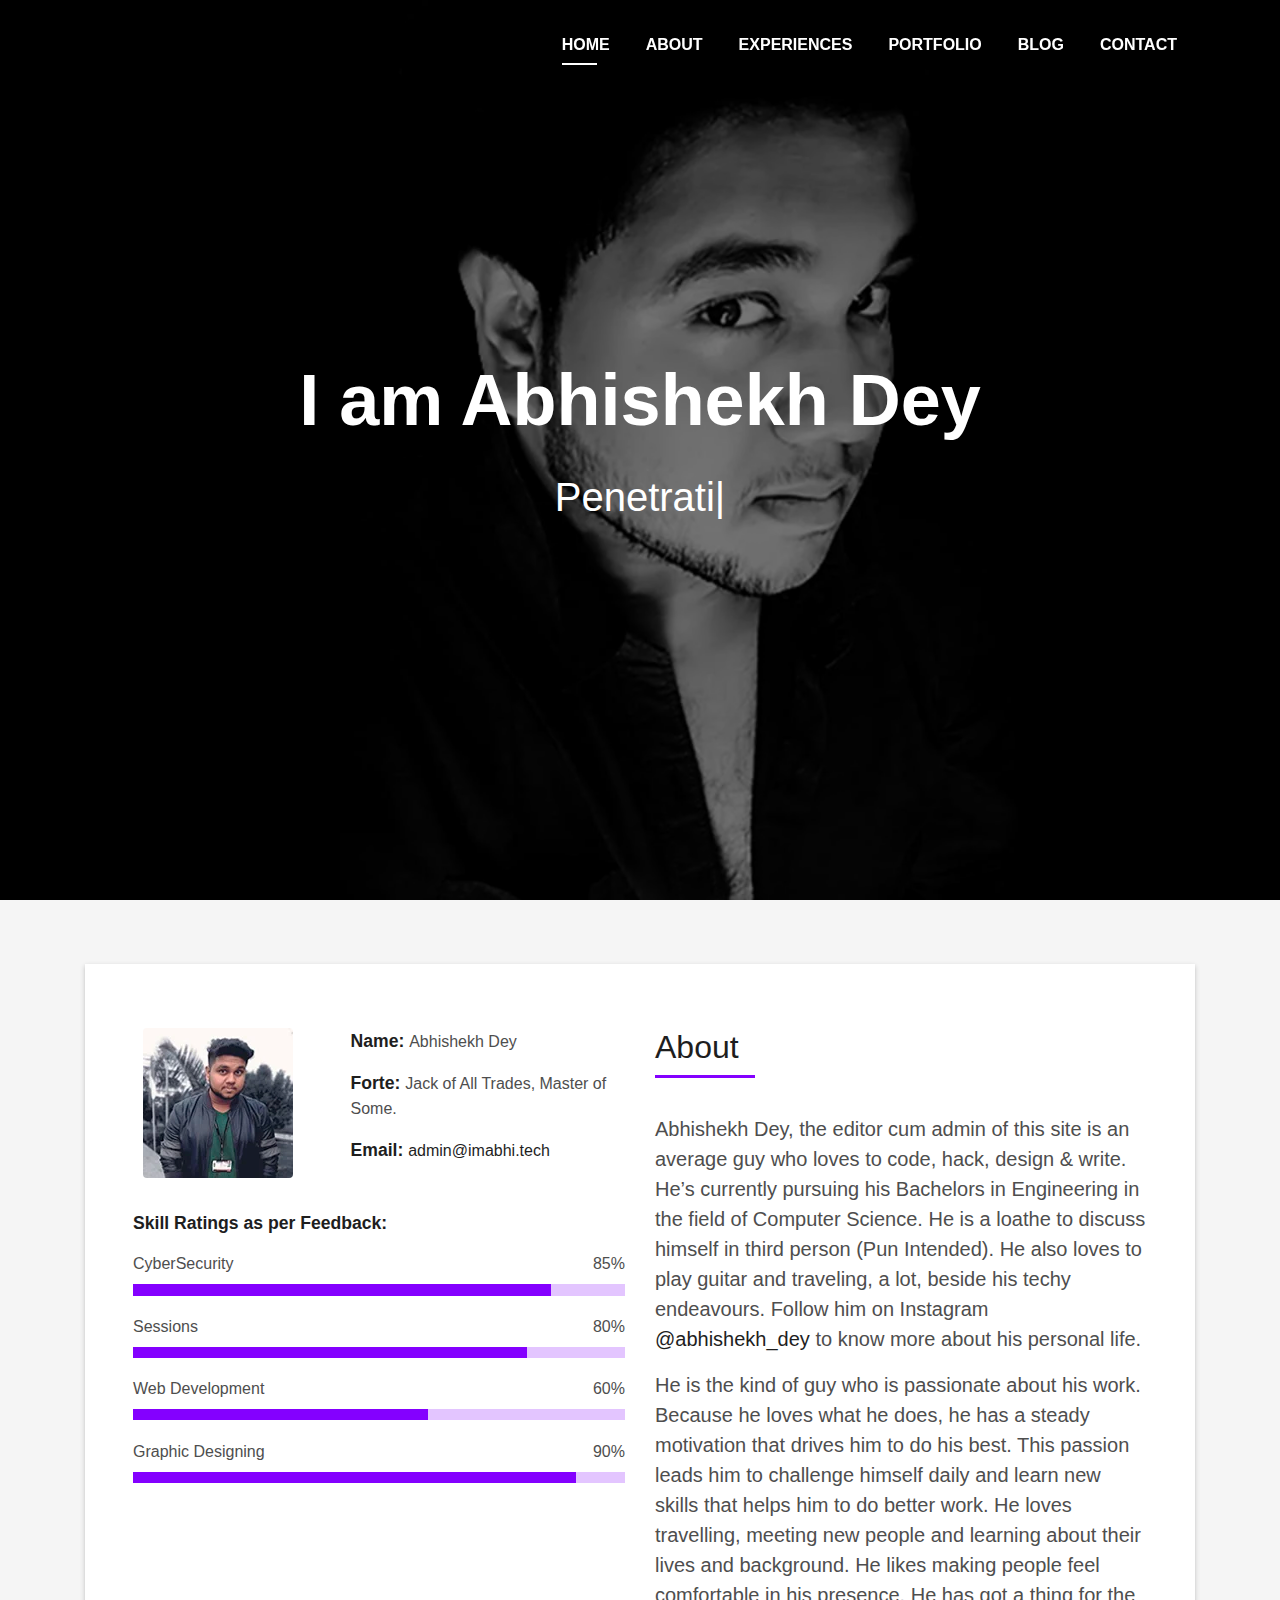
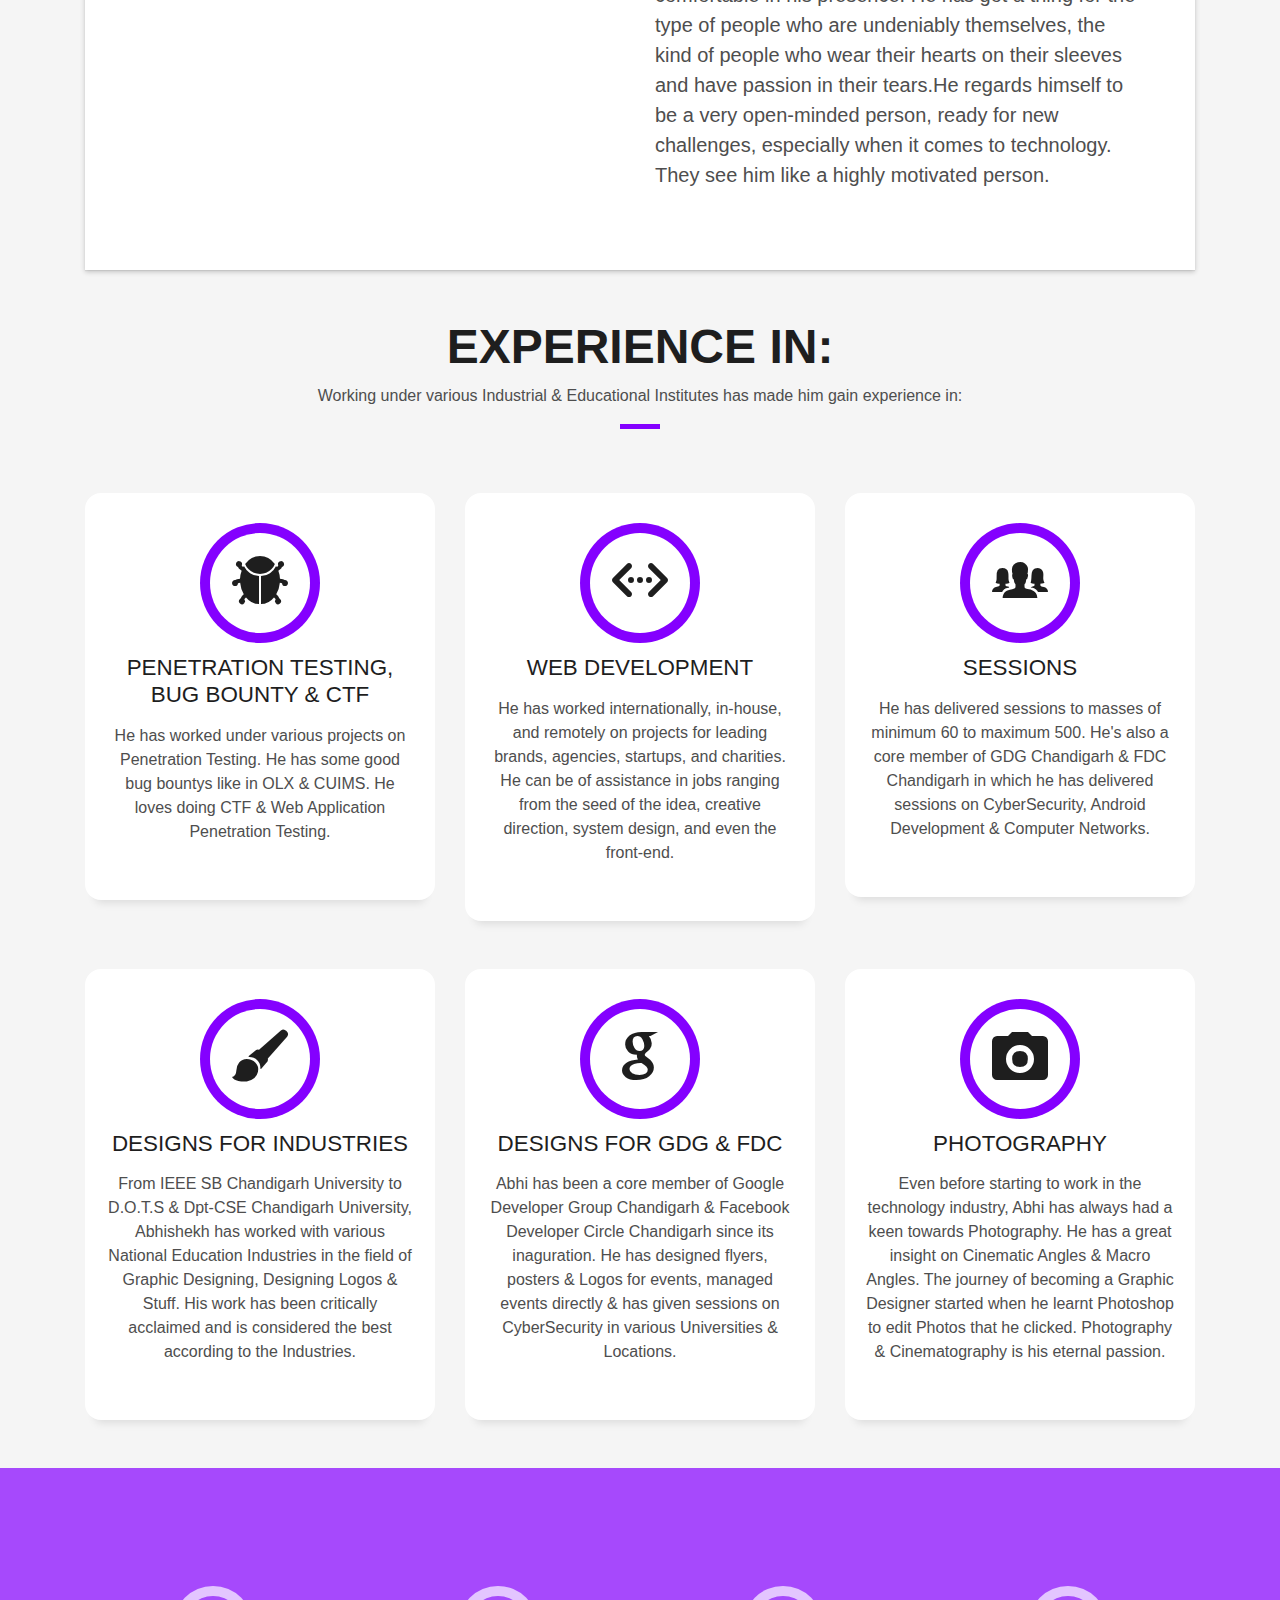
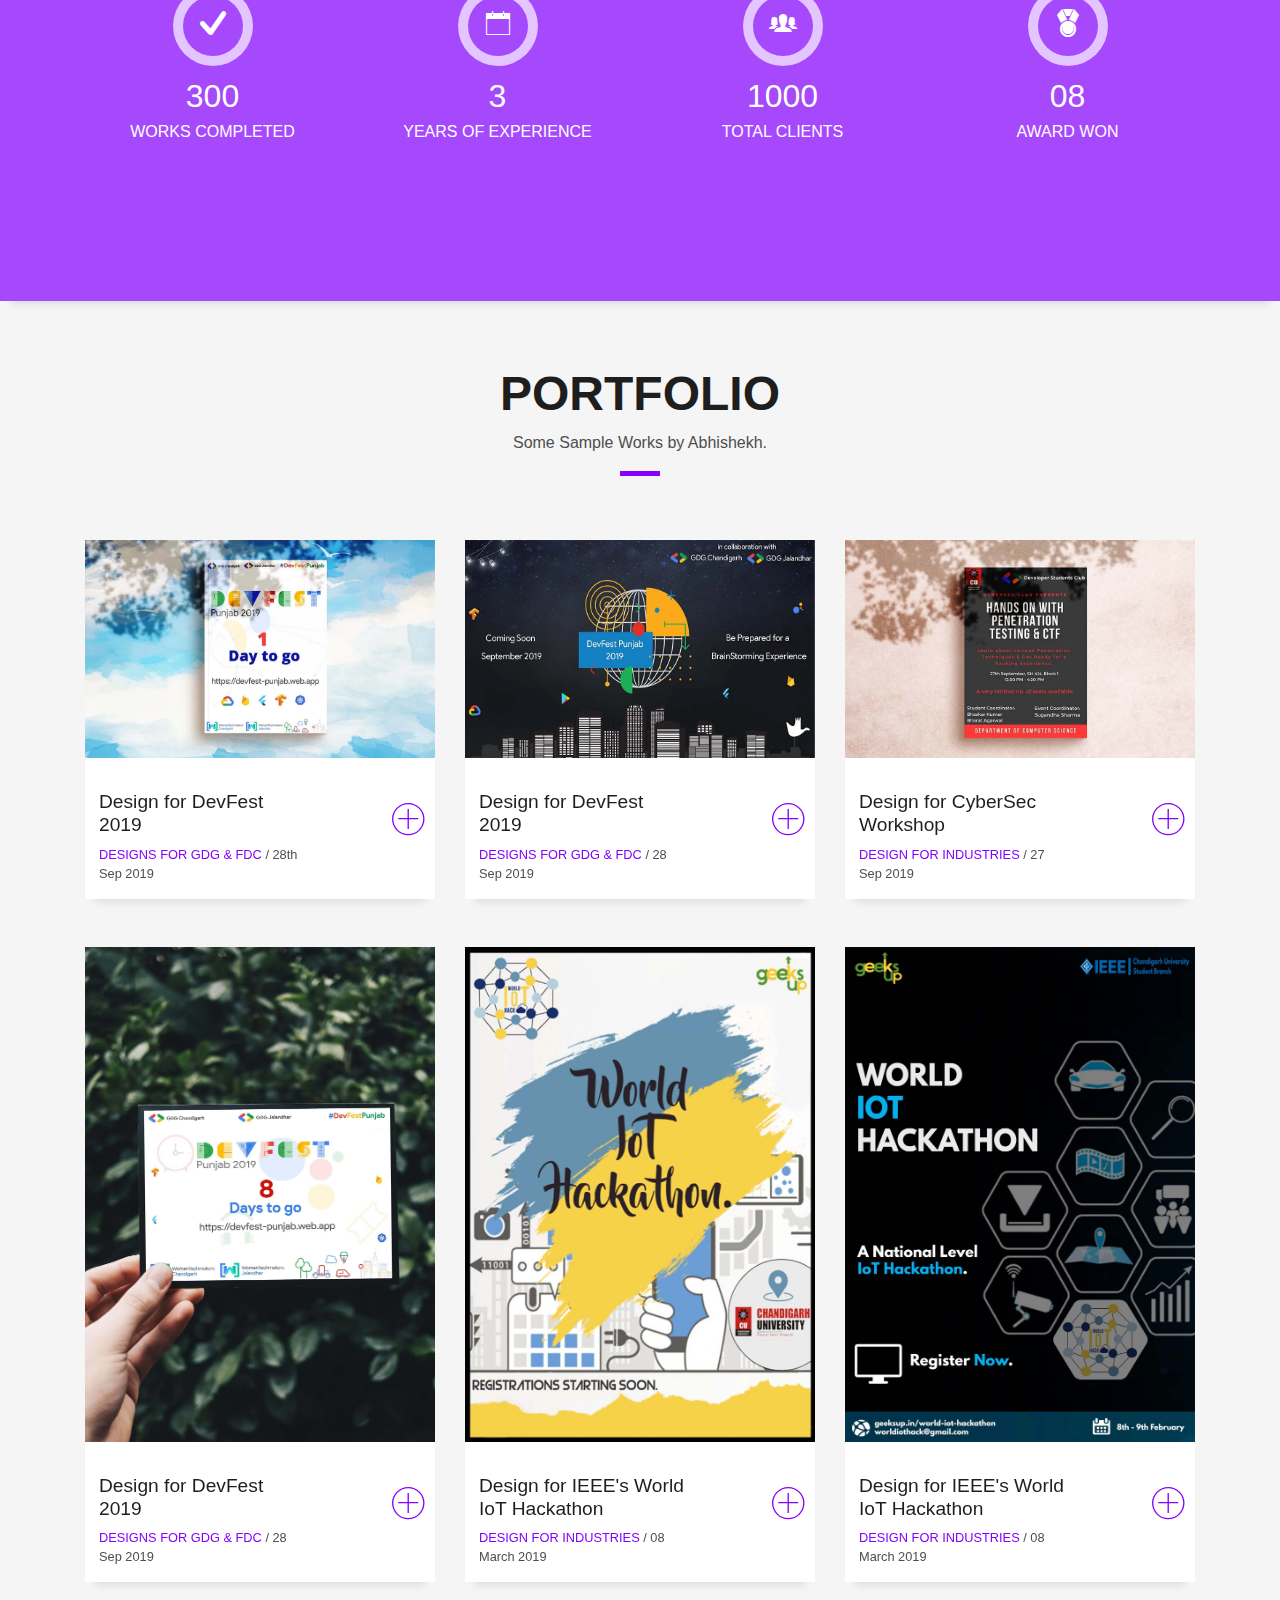
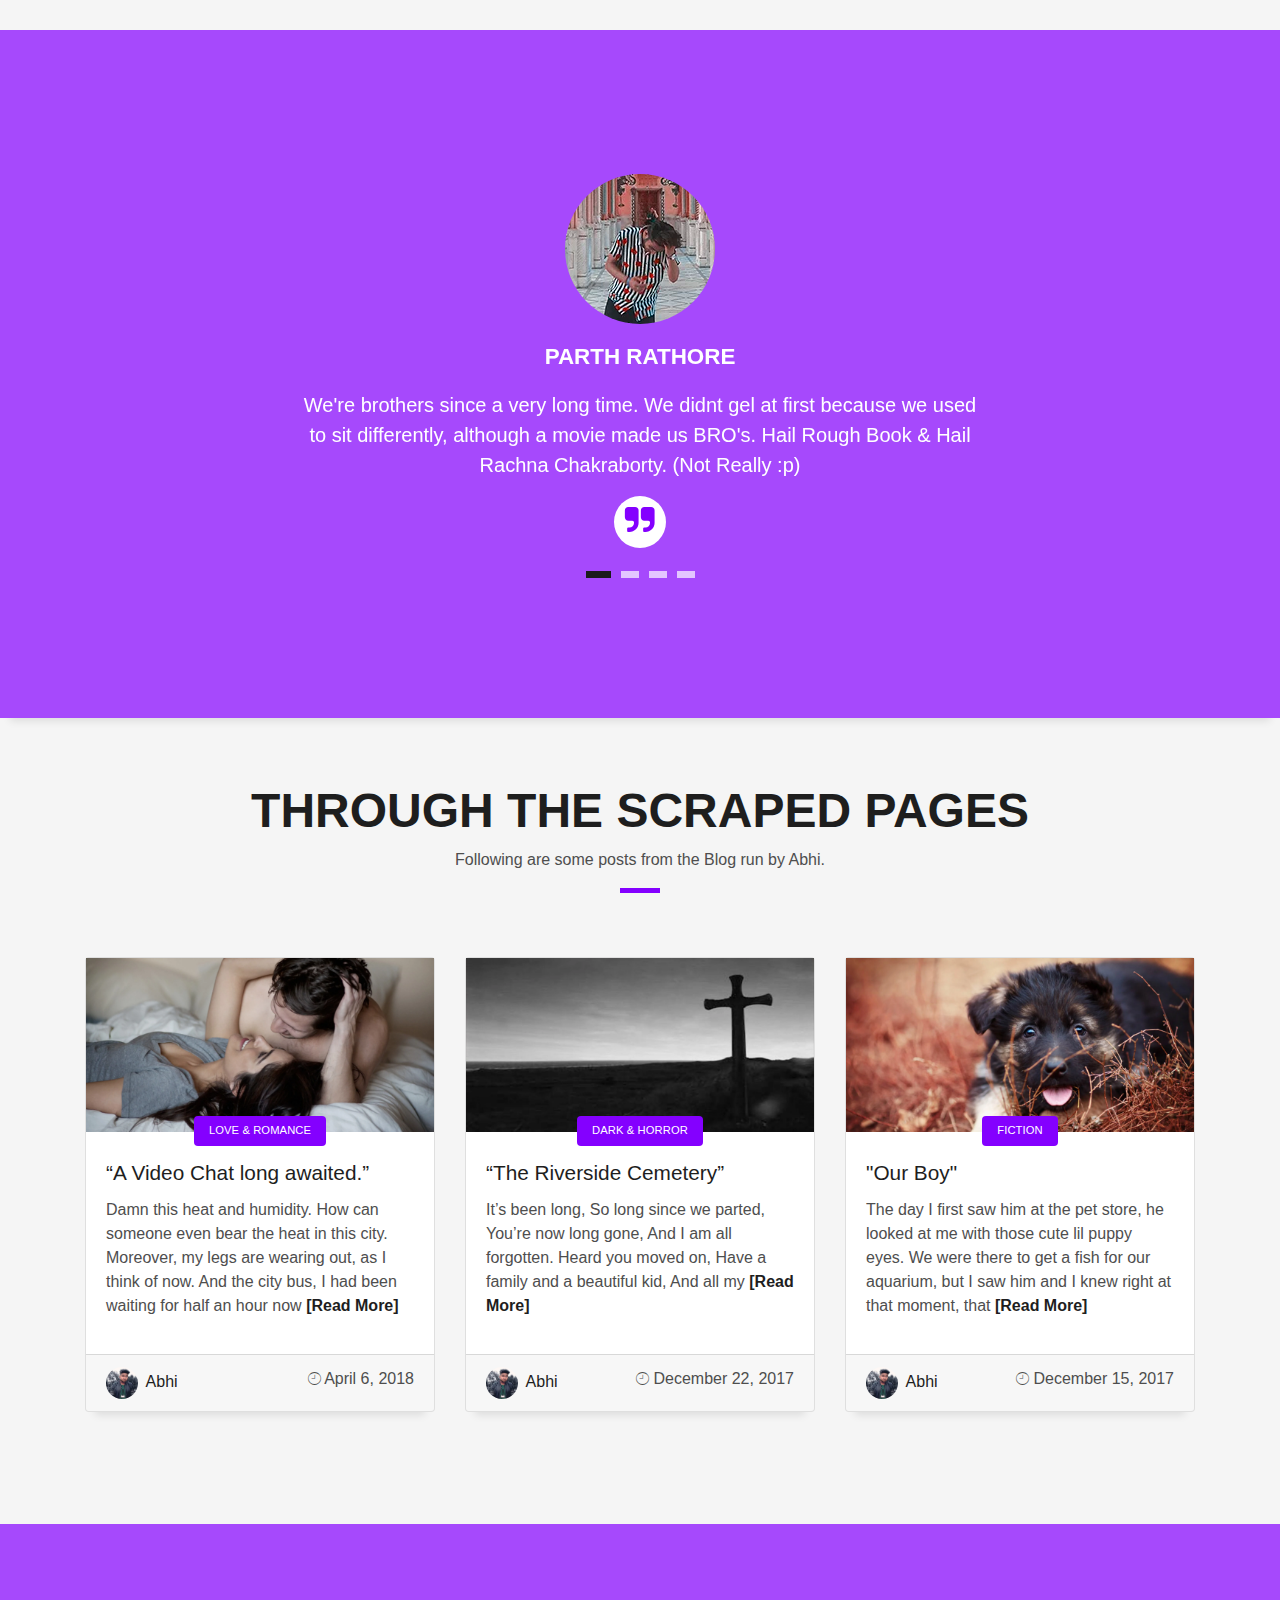
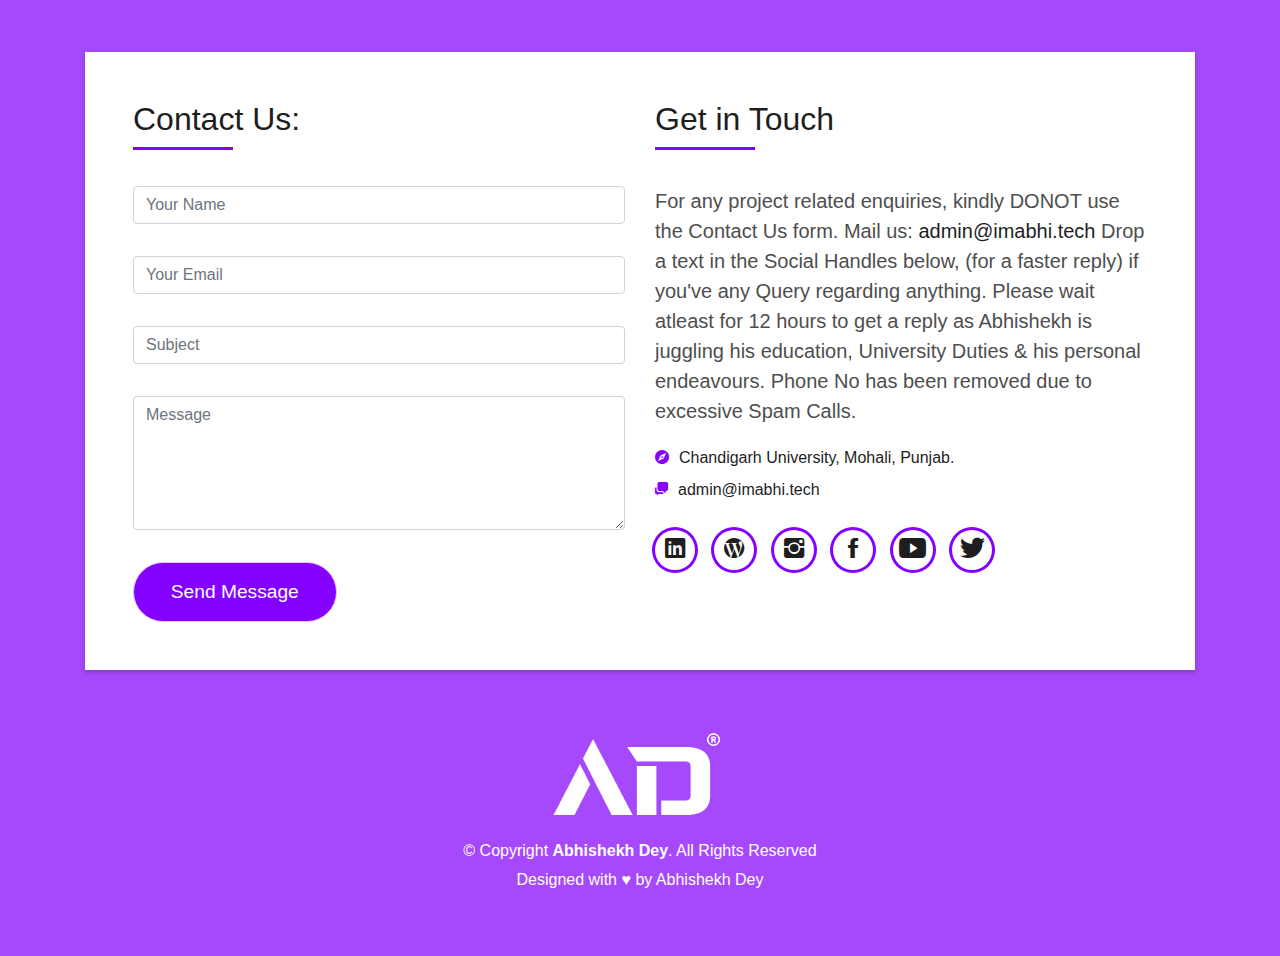
<file: index.html>
<!DOCTYPE html>
<html lang="en">
<head>
<!-- Global site tag (gtag.js) - Google Analytics -->
<script async src="https://www.googletagmanager.com/gtag/js?id=G-DRLYZPTYQ4"></script>
<script>
  window.dataLayer = window.dataLayer || [];
  function gtag(){dataLayer.push(arguments);}
  gtag('js', new Date());

  gtag('config', 'G-DRLYZPTYQ4');
</script>
			<!-- Google Verificiation SEO -->
			<meta name="google-site-verification" content="SdrA3ocP76ADQm7-iIsuUakx1SyNVwyH9drqR4qoXf4" />
  <meta charset="utf-8">
  <title>Abhishekh - Freelance Software Engineer, Full Stack Web Developer, Graphic Designer & more.</title>
  <meta content="width=device-width, initial-scale=1.0" name="viewport">
  <meta content="Graphic Design, CyberSecurity, Full Stack Web Development, Freelance Software Engineer" name="keywords">
  <meta content="Abhishekh Dey is a freelance software engineer who deals with Graphic Designing, CyberSecurity, Full Stack Web Development Android Application Development Projects at the lowest price in the Market." name="description">

  <!-- Favicons -->
  <link href="img/favicon.png" rel="icon">
  <link href="img/apple-touch-icon.png" rel="apple-touch-icon">

  <!-- Bootstrap CSS File -->
  <link href="lib/bootstrap/css/bootstrap.min.css" rel="stylesheet">

  <!-- Libraries CSS Files -->
  <link href="lib/font-awesome/css/font-awesome.min.css" rel="stylesheet">
  <link href="lib/animate/animate.min.css" rel="stylesheet">
  <link href="lib/ionicons/css/ionicons.min.css" rel="stylesheet">
  <link href="lib/owlcarousel/assets/owl.carousel.min.css" rel="stylesheet">
  <link href="lib/lightbox/css/lightbox.min.css" rel="stylesheet">

  <!-- Main Stylesheet File -->
  <link href="css/style-main-purple.css" rel="stylesheet">

 
</head>

<body id="page-top">

  <!--/ Nav Star /-->
  <nav class="navbar navbar-b navbar-trans navbar-expand-md fixed-top" id="mainNav">
    <div class="container">
	<!--/ Continue Here img src="img/b_w1.png" rel="icon"> /-->
	<!--/ <a class="navbar-brand js-scroll" href="#page-top">Abhishekh Dey</a>/-->
      <button class="navbar-toggler collapsed" type="button" data-toggle="collapse" data-target="#navbarDefault"
        aria-controls="navbarDefault" aria-expanded="false" aria-label="Toggle navigation">
        <span></span>
        <span></span>
        <span></span>
      </button>
      <div class="navbar-collapse collapse justify-content-end" id="navbarDefault">
        <ul class="navbar-nav">
          <li class="nav-item">
            <a class="nav-link js-scroll active" href="#home">Home</a>
          </li>
          <li class="nav-item">
            <a class="nav-link js-scroll" href="#about">About</a>
          </li>
          <li class="nav-item">
            <a class="nav-link js-scroll" href="#service">Experiences</a>
          </li>
          <li class="nav-item">
            <a class="nav-link js-scroll" href="#work">Portfolio</a>
          </li>
          <li class="nav-item">
            <a class="nav-link js-scroll" href="#blog">Blog</a>
          </li>
          <li class="nav-item">
            <a class="nav-link js-scroll" href="#contact">Contact</a>
          </li>
        </ul>
      </div>
    </div>
  </nav>
  <!--/ Nav End /-->

  <!--/ Intro Skew Star /-->
  <div id="home" class="intro route bg-image" style="background-image: url(img/intro-bg.webp)">
    <div class="overlay-itro"></div>
    <div class="intro-content display-table">
      <div class="table-cell">
        <div class="container">
          <!--<p class="display-6 color-d">Hello, world!</p>-->
          <h1 class="intro-title mb-4">I am Abhishekh Dey</h1>
          <p class="intro-subtitle"><span class="text-slider-items">Penetration Tester,CTF Guy,Web Developer,Graphic Designer,Technical Speaker,Blogger @ T.S.P</span><strong class="text-slider"></strong></p>
          <!-- <p class="pt-3"><a class="btn btn-primary btn js-scroll px-4" href="#about" role="button">Learn More</a></p> -->
        </div>
      </div>
    </div>
  </div>
  <!--/ Intro Skew End /-->

  <section id="about" class="about-mf sect-pt4 route">
    <div class="container">
      <div class="row">
        <div class="col-sm-12">
          <div class="box-shadow-full">
            <div class="row">
              <div class="col-md-6">
                <div class="row">
                  <div class="col-sm-6 col-md-5">
                    <div class="about-img">
                      <img src="img/testimonial-2.webp" class="img-fluid rounded b-shadow-a" alt="">
                    </div>
                  </div>
                  <div class="col-sm-6 col-md-7">
                    <div class="about-info">
                      <p><span class="title-s">Name: </span> <span>Abhishekh Dey</span></p>
                      <p><span class="title-s">Forte: </span> <span>Jack of All Trades, Master of Some.</span></p>
                      <p><span class="title-s">Email: </span> <span><a href="mailto:admin@imabhi.tech"target="_blank">admin@imabhi.tech</a></span></p>
                    </div>
                  </div>
                </div>
                <div class="skill-mf">
                  <p class="title-s">Skill Ratings as per Feedback:</p>
                  <span>CyberSecurity</span> <span class="pull-right">85%</span>
                  <div class="progress">
                    <div class="progress-bar" role="progressbar" style="width: 85%;" aria-valuenow="85" aria-valuemin="0"
                      aria-valuemax="100"></div>
                  </div>
                  <span>Sessions</span> <span class="pull-right">80%</span>
                  <div class="progress">
                    <div class="progress-bar" role="progressbar" style="width: 80%" aria-valuenow="80" aria-valuemin="0"
                      aria-valuemax="100"></div>
                  </div>
                  <span></span>Web Development<span class="pull-right">60%</span>
                  <div class="progress">
                    <div class="progress-bar" role="progressbar" style="width: 60%" aria-valuenow="60" aria-valuemin="0"
                      aria-valuemax="100"></div>
                  </div>
                  <span>Graphic Designing</span> <span class="pull-right">90%</span>
                  <div class="progress">
                    <div class="progress-bar" role="progressbar" style="width: 90%" aria-valuenow="90" aria-valuemin="0"
                      aria-valuemax="100"></div>
                  </div>
                </div>
              </div>
              <div class="col-md-6">
                <div class="about-me pt-4 pt-md-0">
                  <div class="title-box-2">
                    <h5 class="title-left">
                      About
                    </h5>
                  </div>
                  <p class="lead">
                    Abhishekh Dey, the editor cum admin of this site is an average guy who loves to code, hack, design & write. 
					He’s currently pursuing his Bachelors in Engineering in the field of Computer Science. 
					He is a loathe to discuss himself in third person (Pun Intended). He also loves to play guitar and traveling, a lot, beside his techy endeavours.
                    Follow him on Instagram <a href="https://www.instagram.com/abhishekh_dey"target="_blank"><strong>@abhishekh_dey</strong></a> to know more about his personal life.					
                  </p>
                  <p class="lead">
                    He is the kind of guy who is passionate about his work. Because he loves what he does, he has a steady motivation that drives him
					to do his best. This passion leads him to challenge himself daily and learn new skills that helps him to do better work. He loves
					travelling, meeting new people and learning about their lives and background. He likes making people feel comfortable in his presence. 
					He has got a thing for the type of people who are undeniably themselves, the kind of people who wear their hearts on their sleeves and have
					passion in their tears.He regards himself to be a very open-minded person, ready for new challenges, especially when it comes to technology.  
					They see him like a highly motivated person.
                  </p>
                </div>
              </div>
            </div>
          </div>
        </div>
      </div>
    </div>
  </section>

  <!--/ Section Services Star /-->
  <section id="service" class="services-mf route">
    <div class="container">
      <div class="row">
        <div class="col-sm-12">
          <div class="title-box text-center">
            <h3 class="title-a">
              Experience in:
            </h3>
            <p class="subtitle-a">
              Working under various Industrial & Educational Institutes has made him gain experience in:
            </p>
            <div class="line-mf"></div>
          </div>
        </div>
      </div>
      <div class="row">
        <div class="col-md-4">
          <div class="service-box">
            <div class="service-ico">
              <span class="ico-circle"><i class="ion-bug"></i></span>
            </div>
            <div class="service-content">
              <h2 class="s-title">Penetration Testing, Bug Bounty & CTF</h2>
              <p class="s-description text-center">
                He has worked under various projects on Penetration Testing. 
				He has some good bug bountys like in OLX & CUIMS.
				He loves doing CTF & Web Application Penetration Testing.
              </p>
            </div>
          </div>
        </div>
        <div class="col-md-4">
          <div class="service-box">
            <div class="service-ico">
              <span class="ico-circle"><i class="ion-code-working"></i></span>
            </div>
            <div class="service-content">
              <h2 class="s-title">Web Development</h2>
              <p class="s-description text-center">
                He has worked internationally, in-house, and remotely on projects for leading brands, agencies, startups, and charities.
				He can be of assistance in jobs ranging from the seed of the idea, creative direction, system design, and even the front-end.
              </p>
            </div>
          </div>
        </div>
        <div class="col-md-4">
          <div class="service-box">
            <div class="service-ico">
              <span class="ico-circle"><i class="ion-ios-people"></i></span>
            </div>
            <div class="service-content">
              <h2 class="s-title">Sessions</h2>
              <p class="s-description text-center">
                He has delivered sessions to masses of minimum 60 to maximum 500.
				He's also a core member of GDG Chandigarh & FDC Chandigarh in which he has delivered sessions on CyberSecurity, Android Development & Computer Networks.
				
              </p>
            </div>
          </div>
        </div>
        <div class="col-md-4">
          <div class="service-box">
            <div class="service-ico">
              <span class="ico-circle"><i class="ion-paintbrush"></i></span>
            </div>
            <div class="service-content">
              <h2 class="s-title">Designs for Industries</h2>
              <p class="s-description text-center">
                From IEEE SB Chandigarh University to D.O.T.S & Dpt-CSE Chandigarh University, Abhishekh has worked with various National Education Industries in the field of Graphic Designing, Designing Logos & Stuff.
				His work has been critically acclaimed and is considered the best according to the Industries.
              </p>
            </div>
          </div>
        </div>
        <div class="col-md-4">
          <div class="service-box">
            <div class="service-ico">
              <span class="ico-circle"><i class="ion-social-google"></i></span>
            </div>
            <div class="service-content">
              <h2 class="s-title">Designs for GDG & FDC</h2>
              <p class="s-description text-center">
                Abhi has been a core member of Google Developer Group Chandigarh & Facebook Developer Circle Chandigarh since its inaguration.
				He has designed flyers, posters & Logos for events, managed events directly & has given sessions on CyberSecurity in various Universities & Locations.
              </p>
            </div>
          </div>
        </div>
        <div class="col-md-4">
          <div class="service-box">
            <div class="service-ico">
              <span class="ico-circle"><i class="ion-android-camera"></i></span>
            </div>
            <div class="service-content">
              <h2 class="s-title">Photography</h2>
              <p class="s-description text-center">
                Even before starting to work in the technology industry, Abhi has always had a keen towards Photography.
				He has a great insight on Cinematic Angles & Macro Angles.
				The journey of becoming a Graphic Designer started when he learnt Photoshop to edit Photos that he clicked.
				Photography & Cinematography is his eternal passion.
              </p>
            </div>
          </div>
        </div>
      </div>
    </div>
  </section>
  <!--/ Section Services End /-->

  <div class="section-counter paralax-mf bg-image" style="background-image: url(img/overlay-bg2.webp)">
    <div class="overlay-mf"></div>
    <div class="container">
      <div class="row">
        <div class="col-sm-3 col-lg-3">
          <div class="counter-box">
            <div class="counter-ico">
              <span class="ico-circle"><i class="ion-checkmark-round"></i></span>
            </div>
            <div class="counter-num">
              <p class="counter">300</p>
              <span class="counter-text">WORKS COMPLETED</span>
            </div>
          </div>
        </div>
        <div class="col-sm-3 col-lg-3">
          <div class="counter-box pt-4 pt-md-0">
            <div class="counter-ico">
              <span class="ico-circle"><i class="ion-ios-calendar-outline"></i></span>
            </div>
            <div class="counter-num">
              <p class="counter">3</p>
              <span class="counter-text">YEARS OF EXPERIENCE</span>
            </div>
          </div>
        </div>
        <div class="col-sm-3 col-lg-3">
          <div class="counter-box pt-4 pt-md-0">
            <div class="counter-ico">
              <span class="ico-circle"><i class="ion-ios-people"></i></span>
            </div>
            <div class="counter-num">
              <p class="counter">1000</p>
              <span class="counter-text">TOTAL CLIENTS</span>
            </div>
          </div>
        </div>
        <div class="col-sm-3 col-lg-3">
          <div class="counter-box pt-4 pt-md-0">
            <div class="counter-ico">
              <span class="ico-circle"><i class="ion-ribbon-a"></i></span>
            </div>
            <div class="counter-num">
              <p class="counter">08</p>
              <span class="counter-text">AWARD WON</span>
            </div>
          </div>
        </div>
      </div>
    </div>
  </div>

  <!--/ Section Portfolio Star /-->
  <section id="work" class="portfolio-mf sect-pt4 route">
    <div class="container">
      <div class="row">
        <div class="col-sm-12">
          <div class="title-box text-center">
            <h3 class="title-a">
              Portfolio
            </h3>
            <p class="subtitle-a">
              Some Sample Works by Abhishekh.
            </p>
            <div class="line-mf"></div>
          </div>
        </div>
      </div>
      <div class="row">
        <div class="col-md-4">
          <div class="work-box">
            <a href="img/work-1.webp" data-lightbox="gallery-mf">
              <div class="work-img">
                <img src="img/work-1.webp" alt="" class="img-fluid">
              </div>
              <div class="work-content">
                <div class="row">
                  <div class="col-sm-8">
                    <h2 class="w-title">Design for DevFest 2019</h2>
                    <div class="w-more">
                      <span class="w-ctegory">DESIGNS FOR GDG & FDC</span> / <span class="w-date">28th Sep 2019</span>
                    </div>
                  </div>
                  <div class="col-sm-4">
                    <div class="w-like">
                      <span class="ion-ios-plus-outline"></span>
                    </div>
                  </div>
                </div>
              </div>
            </a>
          </div>
        </div>
        <div class="col-md-4">
          <div class="work-box">
            <a href="img/work-2.webp" data-lightbox="gallery-mf">
              <div class="work-img">
                <img src="img/work-2.webp" alt="" class="img-fluid">
              </div>
              <div class="work-content">
                <div class="row">
                  <div class="col-sm-8">
                    <h2 class="w-title">Design for DevFest 2019</h2>
                    <div class="w-more">
                      <span class="w-ctegory">DESIGNS FOR GDG & FDC</span> / <span class="w-date">28 Sep 2019</span>
                    </div>
                  </div>
                  <div class="col-sm-4">
                    <div class="w-like">
                      <span class="ion-ios-plus-outline"></span>
                    </div>
                  </div>
                </div>
              </div>
            </a>
          </div>
        </div>
        <div class="col-md-4">
          <div class="work-box">
            <a href="img/work-3.webp" data-lightbox="gallery-mf">
              <div class="work-img">
                <img src="img/work-3.webp" alt="" class="img-fluid">
              </div>
              <div class="work-content">
                <div class="row">
                  <div class="col-sm-8">
                    <h2 class="w-title">Design for CyberSec Workshop</h2>
                    <div class="w-more">
                      <span class="w-ctegory">DESIGN FOR INDUSTRIES</span> / <span class="w-date">27 Sep 2019</span>
                    </div>
                  </div>
                  <div class="col-sm-4">
                    <div class="w-like">
                      <span class="ion-ios-plus-outline"></span>
                    </div>
                  </div>
                </div>
              </div>
            </a>
          </div>
        </div>
        <div class="col-md-4">
          <div class="work-box">
            <a href="img/work-4.webp" data-lightbox="gallery-mf">
              <div class="work-img">
                <img src="img/work-4.webp" alt="" class="img-fluid">
              </div>
              <div class="work-content">
                <div class="row">
                  <div class="col-sm-8">
                    <h2 class="w-title">Design for DevFest 2019</h2>
                    <div class="w-more">
                      <span class="w-ctegory">DESIGNS FOR GDG & FDC</span> / <span class="w-date">28 Sep 2019</span>
                    </div>
                  </div>
                  <div class="col-sm-4">
                    <div class="w-like">
                      <span class="ion-ios-plus-outline"></span>
                    </div>
                  </div>
                </div>
              </div>
            </a>
          </div>
        </div>
        <div class="col-md-4">
          <div class="work-box">
            <a href="img/work-5.webp" data-lightbox="gallery-mf">
              <div class="work-img">
                <img src="img/work-5.webp" alt="" class="img-fluid">
              </div>
              <div class="work-content">
                <div class="row">
                  <div class="col-sm-8">
                    <h2 class="w-title">Design for IEEE's World IoT Hackathon</h2>
                    <div class="w-more">
                      <span class="w-ctegory">DESIGN FOR INDUSTRIES</span> / <span class="w-date">08 March 2019</span>
                    </div>
                  </div>
                  <div class="col-sm-4">
                    <div class="w-like">
                      <span class="ion-ios-plus-outline"></span>
                    </div>
                  </div>
                </div>
              </div>
            </a>
          </div>
        </div>
        <div class="col-md-4">
          <div class="work-box">
            <a href="img/work-6.webp" data-lightbox="gallery-mf">
              <div class="work-img">
                <img src="img/work-6.webp" alt="" class="img-fluid">
              </div>
              <div class="work-content">
                <div class="row">
                  <div class="col-sm-8">
                    <h2 class="w-title">Design for IEEE's World IoT Hackathon</h2>
                    <div class="w-more">
                      <span class="w-ctegory">DESIGN FOR INDUSTRIES</span> / <span class="w-date">08 March 2019</span>
                    </div>
                  </div>
                  <div class="col-sm-4">
                    <div class="w-like">
                      <span class="ion-ios-plus-outline"></span>
                    </div>
                  </div>
                </div>
              </div>
            </a>
          </div>
        </div>
        
      </div>
    </div>
  </section>
  <!--/ Section Portfolio End /-->

  <!--/ Section Testimonials Star /-->
  <div class="testimonials paralax-mf bg-image" style="background-image: url(img/overlay-bg2.webp)">
    <div class="overlay-mf"></div>
    <div class="container">
      <div class="row">
        <div class="col-md-12">
          <div id="testimonial-mf" class="owl-carousel owl-theme">
            <div class="testimonial-box">
              <div class="author-test">
                <a href="https://www.instagram.com/parth.rathore"target="_blank"><img src="img/testimonial-3.webp" alt="" class="rounded-circle b-shadow-a"></a>
                <span class="author">Parth Rathore</span>
              </div>
              <div class="content-test">
                <p class="description lead">
                  <strong>We're brothers since a very long time. We didnt gel at first because we used to sit differently, although a movie made us BRO's.
				  Hail Rough Book & Hail Rachna Chakraborty. (Not Really :p)</strong>
                </p>
                <span class="comit"><i class="fa fa-quote-right"></i></span>
              </div>
            </div>
			<!--/ Shiv Starts Here /-->
			<div class="testimonial-box">
              <div class="author-test">
                 <a href="https://www.instagram.com/shiv_kumar_shiv/"target="_blank"><img src="img/testimonial-6.webp" alt="" class="rounded-circle b-shadow-a"></a>
                <span class="author">Shiv Kumar</span>
              </div>
              <div class="content-test">
                <p class="description lead">
                  <strong>I was his roomate for 1 year.
				  He is a hard working guy.
				  He has worked with IEEE for a national level event.
				  He delivers good sessions.
				  He took me to some of the sessions which i really liked.</strong>
                </p>
                <span class="comit"><i class="fa fa-quote-right"></i></span>
              </div>
            </div>
			<div class="testimonial-box">
              <div class="author-test">
                 <a href="https://www.instagram.com/saritabaokar"target="_blank"><img src="img/testimonial-5.webp" alt="" class="rounded-circle b-shadow-a"></a>
                <span class="author">Sarita Baokar</span>
              </div>
              <div class="content-test">
                <p class="description lead">
                  <strong>I've worked with him for a Penetration Testing project a long ago.
				  I was overwhelmed by the hold that he had over his codes & frameworks.
				  I could see those sparkles in his eyes. He's amazing at this.</strong>
                </p>
                <span class="comit"><i class="fa fa-quote-right"></i></span>
              </div>
            </div>
			<div class="testimonial-box">
              <div class="author-test">
                <a href="SincereHumbleMessage.html"target="_blank"><img src="img/testimonial-4.webp" alt="" class="rounded-circle b-shadow-a"></a>
                <span class="author">Harshita Chaudhary</span>
              </div>
              <div class="content-test">
                <p class="description lead">
                  <strong>I've worked with him for a no of times. I like his approach towards his work and his professionalism.
				  He managed me in a web based internship by "Through the Scraped Pages."</strong>
                </p>
                <span class="comit"><i class="fa fa-quote-right"></i></span>
              </div>
            </div>
          </div>
        </div>
      </div>
    </div>
  </div>

  <!--/ Section Blog Star /-->
  <section id="blog" class="blog-mf sect-pt4 route">
    <div class="container"> 
      <div class="row">
        <div class="col-sm-12">
          <div class="title-box text-center">
            <h3 class="title-a">
              <a href="https://throughthescrapedpages.wordpress.com/"target="_blank"> Through the Scraped Pages
            </h3>
            <p class="subtitle-a">
			 Following are some posts from the Blog run by Abhi.
            </p>
            <div class="line-mf"></div>
          </div>
        </div>
      </div>
      <div class="row">
        <div class="col-md-4">
          <div class="card card-blog">
            <div class="card-img">
              <a href="https://throughthescrapedpages.wordpress.com/2018/04/06/a-gift-of-eternity/"target="_blank"><img src="img/capture.webp" alt="" class="img-fluid"></a>
            </div>
            <div class="card-body">
              <div class="card-category-box">
                <div class="card-category">
                  <h6 class="category">Love & Romance<h/6>
				  </div>
              </div>
              <h3 class="card-title"><a href="https://throughthescrapedpages.wordpress.com/2018/04/06/a-gift-of-eternity/"target="_blank">“A Video Chat long awaited.”</a></h3>
              <p class="card-description">
                Damn this heat and humidity. How can someone even bear the heat in this city. Moreover, my legs are wearing out, as I think of now.
				And the city bus, I had been waiting for half an hour now
				<a href="https://throughthescrapedpages.wordpress.com/2018/04/06/a-gift-of-eternity/"target="_blank"><strong>[Read More]</strong></a>
              </p>
            </div>
            <div class="card-footer">
              <div class="post-author">
                <a href="#">
                  <img src="img/testimonial-2.webp" alt="" class="avatar rounded-circle">
                  <span class="author">Abhi</span>
                </a>
              </div>
              <div class="post-date">
                <span class="ion-ios-clock-outline"></span> April 6, 2018
              </div>
            </div>
          </div>
        </div>
        <div class="col-md-4">
          <div class="card card-blog">
            <div class="card-img">
              <a href="https://throughthescrapedpages.wordpress.com/2017/12/22/the-riverside-cemetery/"target="_blank""><img src="img/capture2.webp" alt="" class="img-fluid"></a>
            </div>
            <div class="card-body">
              <div class="card-category-box">
                <div class="card-category">
                  <h6 class="category">Dark & Horror</h6>
                </div>
              </div>
              <h3 class="card-title"><a href="https://throughthescrapedpages.wordpress.com/2017/12/22/the-riverside-cemetery/"target="_blank">“The Riverside Cemetery”</a></h3>
              <p class="card-description">
                It’s been long,
				So long since we parted,
				You’re now long gone,
				And I am all forgotten.
				
				Heard you moved on,
				Have a family and a beautiful kid,
				And all my  <a href="https://throughthescrapedpages.wordpress.com/2017/12/22/the-riverside-cemetery/"target="_blank"><strong>[Read More]</strong></a>
              </p>
            </div>
            <div class="card-footer">
              <div class="post-author">
                <a href="#">
                  <img src="img/testimonial-2.webp" alt="" class="avatar rounded-circle">
                  <span class="author">Abhi</span>
                </a>
              </div>
              <div class="post-date">
                <span class="ion-ios-clock-outline"></span> December 22, 2017
              </div>
            </div>
          </div>
        </div>
        <div class="col-md-4">
          <div class="card card-blog">
            <div class="card-img">
              <a href="https://throughthescrapedpages.wordpress.com/2017/12/15/our-boy/"target="_blank"><img src="img/capture3.webp" alt="" class="img-fluid"></a>
            </div>
            <div class="card-body">
              <div class="card-category-box">
                <div class="card-category">
                  <h6 class="category">Fiction</h6>
                </div>
              </div>
              <h3 class="card-title"><a href="https://throughthescrapedpages.wordpress.com/2017/12/15/our-boy/"target="_blank">"Our Boy"</a></h3>
              <p class="card-description">
                The day I first saw him at the pet store, he looked at me with those cute lil puppy eyes.
				We were there to get a fish for our aquarium, but I saw him and I knew right at that moment, that    <a href="https://throughthescrapedpages.wordpress.com/2017/12/15/our-boy/"target="_blank"><strong>[Read More]</strong></a>
              </p>
            </div>
            <div class="card-footer">
              <div class="post-author">
                <a href="#">
                  <img src="img/testimonial-2.webp" alt="" class="avatar rounded-circle">
                  <span class="author">Abhi</span>
                </a>
              </div>
              <div class="post-date">
                <span class="ion-ios-clock-outline"></span> December 15, 2017
              </div>
            </div>
          </div>
        </div>
      </div>
    </div>
  </section>
  <!--/ Section Blog End /-->

  <!--/ Section Contact-Footer Star /-->
  <section class="paralax-mf footer-paralax bg-image sect-mt4 route" style="background-image: url(img/overlay-bg2.webp)">
    <div class="overlay-mf"></div>
    <div class="container">
      <div class="row">
        <div class="col-sm-12">
          <div class="contact-mf">
            <div id="contact" class="box-shadow-full">
              <div class="row">
                <div class="col-md-6">
                  <div class="title-box-2">
                    <h5 class="title-left">
                      Contact Us:
                    </h5>
                  </div>
                  <div>
				  <div class = "contact-form">
                      <form id = "contact-form"  method="post"  action="config/config.php" >
					  <div id="sendmessage">Your message has been sent. Thank you!</div>
                      <div class="row">
                        <div class="col-md-12 mb-3">
                          <div class="form-group">
                            <input type="text" name="name" class="form-control" id="name" placeholder="Your Name" data-rule="minlen:4" data-msg="Please enter at least 4 chars" required/>
                          </div>
                        </div>
                        <div class="col-md-12 mb-3">
                          <div class="form-group">
                            <input type="email" class="form-control" name="email" id="email" placeholder="Your Email" data-rule="email" data-msg="Please enter a valid email" />
                          </div>
                        </div>
                        <div class="col-md-12 mb-3">
                            <div class="form-group">
                              <input type="text" class="form-control" name="subject" id="subject" placeholder="Subject" data-rule="minlen:4" data-msg="Please enter at least 8 chars of subject" />
                            </div>
                        </div>
                        <div class="col-md-12 mb-3">
                          <div class="form-group">
                            <textarea class="form-control" name="message" rows="5" data-rule="required" data-msg="Please write something for us" placeholder="Message"></textarea>
                          </div>
                        </div>
                        <div class="col-md-12">
                          <button type="submit" class="button button-a button-big button-rouded">Send Message</button>
                        </div>
                      </div>
					  </div>
                    </form>
                  </div>
                </div>
                <div class="col-md-6">
                  <div class="title-box-2 pt-4 pt-md-0">
                    <h5 class="title-left">
                      Get in Touch
                    </h5>
                  </div>
                  <div class="more-info">
                    <p class="lead">
                      For any project related enquiries, kindly <b>DONOT</b> use the Contact Us form.
					  Mail us: <a  href="mailto:admin@imabhi.tech"target="_blank"><b>admin@imabhi.tech</b></a>
					  Drop a text in the Social Handles below, (for a faster reply) if you've any Query regarding anything.
					  Please wait atleast for 12 hours to get a reply as Abhishekh is juggling his education,
					  University Duties & his personal endeavours.
					  <strong>Phone No has been removed due to excessive Spam Calls.</strong>
                    </p>
                    <ul class="list-ico">
                      <li><span class="ion-android-compass"></span><a href="https://bit.ly/2WEoOCq"target="_blank">Chandigarh University, Mohali, Punjab.</a></li>
                      <li><span class="ion-chatboxes"></span><a  href="mailto:admin@imabhi.tech"target="_blank">admin@imabhi.tech</a></li>
                    </ul>
                  </div>
                  <div class="socials">
                    <ul>
					  <li><a href="https://www.linkedin.com/in/abhishekh-dey-19752738/"target="_blank"><span class="ico-circle"><i class="ion-social-linkedin"></i></span></a></li>
					  <li><a href="https://www.throughthescrapedpages.wordpress.com"target="_blank"><span class="ico-circle"><i class="ion-social-wordpress"></i></span></a></li>
					  <li><a href="https://www.instagram.com/abhishekh_dey"target="_blank"><span class="ico-circle"><i class="ion-social-instagram"></i></span></a></li>
                      <li><a href="https://www.fb.com/abhishekhdey"target="_blank"><span class="ico-circle"><i class="ion-social-facebook"></i></span></a></li>
					  <li><a href="https://www.youtube.com/user/abhishekhdey"target="_blank"><span class="ico-circle"><i class="ion-social-youtube"></i></span></a></li>
                      <li><a href="https://twitter.com/abhishekh_dey"target="_blank"><span class="ico-circle"><i class="ion-social-twitter"></i></span></a></li>
					</ul>
                  </div>
                </div>
              </div>
            </div>
          </div>
        </div>
      </div>
    </div>
    <footer>
      <div class="container">
        <div class="row">
          <div class="col-sm-12">
            <div class="copyright-box">
			<p>  <a class="navbar-brand js-scroll" href="#page-top"><img src="img/b_w1.png" rel="icon"></a> </p>
              <p class="copyright">&copy; Copyright <strong>Abhishekh Dey</strong></a>. All Rights Reserved</p>
              <div class="credits">
                
                Designed with ♥ by<a href="https://www.instagram.com/abhishekh_dey"target="_blank"> Abhishekh Dey</a> 
              </div>
            </div>
          </div>
        </div>
      </div>
    </footer>
  </section>
  <!--/ Section Contact-footer End /-->

  <a href="#" class="back-to-top"><i class="fa fa-chevron-up"></i></a>
  <div id="preloader"></div>

  <!-- JavaScript Libraries -->
  <script src="lib/jquery/jquery.min.js"></script>
  <script src="lib/jquery/jquery-migrate.min.js"></script>
  <script src="lib/popper/popper.min.js"></script>
  <script src="lib/bootstrap/js/bootstrap.min.js"></script>
  <script src="lib/easing/easing.min.js"></script>
  <script src="lib/counterup/jquery.waypoints.min.js"></script>
  <script src="lib/counterup/jquery.counterup.js"></script>
  <script src="lib/owlcarousel/owl.carousel.min.js"></script>
  <script src="lib/lightbox/js/lightbox.min.js"></script>
  <script src="lib/typed/typed.min.js"></script>

  <!-- Template Main Javascript File -->
  <script src="js/main.js"></script>

</body>
</html>
</file>
<file: css/style-main-purple.css>
body {
  background-color: #f5f5f5;
  color: #4e4e4e;
}

h1,
h2,
h3,
h4,
h5,
h6 {
  color: #1e1e1e;
}

a {
  color: #1e1e1e;
  transition: all 0.5s ease-in-out;
}

a:hover {
  color: #8400ff;
  text-decoration: none;
  transition: all 0.5s ease-in-out;
}

.p-r {
  position: relative;
}

.color-a {
  color: #8400ff;
}

.color-d {
  color: #f5f5f5;
}

.color-text-a {
  color: #4e4e4e;
}

.box-shadow,
.paralax-mf,
.service-box,
.work-box,
.card-blog {
  box-shadow: 0 13px 8px -10px rgba(0, 0, 0, 0.1);
}

.box-shadow-a,
.button:hover {
  box-shadow: 0 0 0 4px #e3c5ff;
}

.display-5 {
  font-size: 2.5rem;
  font-weight: 300;
  line-height: 1.1;
}

.display-6 {
  font-size: 2rem;
  font-weight: 300;
  line-height: 1.1;
}

.avatar {
  width: 32px;
  height: 32px;
  margin-right: 4px;
  overflow: hidden;
}

.bg-image {
  background-repeat: no-repeat;
  background-attachment: fixed;
  background-size: cover;
  background-position: center center;
}

.overlay-mf {
  background-color: #8400ff;
}

.overlay-mf {
  position: absolute;
  top: 0;
  left: 0px;
  padding: 0;
  height: 100%;
  width: 100%;
  opacity: .7;
}

.paralax-mf {
  position: relative;
  padding: 8rem 0;
}

.display-table {
  width: 100%;
  height: 100%;
  display: table;
}

.table-cell {
  display: table-cell;
  vertical-align: middle;
}

/*--/ Sections /--*/

.sect-4 {
  padding: 4rem 0;
}

.sect-pt4 {
  padding-top: 4rem;
}

.sect-mt4 {
  margin-top: 4rem;
}

/*--/ Title s /--*/

.title-s {
  font-weight: 600;
  color: #1e1e1e;
  font-size: 1.1rem;
}

/*--/ Title A /--*/

.title-box {
  margin-bottom: 4rem;
}

.title-a {
  font-size: 3rem;
  font-weight: bold;
  text-transform: uppercase;
}

.subtitle-a {
  color: #4e4e4e;
}

.line-mf {
  width: 40px;
  height: 5px;
  background-color: #8400ff;
  margin: 0 auto;
}

/*--/ Title Left /--*/

.title-box-2 {
  margin-bottom: 3rem;
}

.title-left {
  font-size: 2rem;
  position: relative;
}

.title-left:before {
  content: '';
  position: absolute;
  height: 3px;
  background-color: #8400ff;
  width: 100px;
  bottom: -12px;
}

/*------/ Box /------*/

.box-pl2 {
  padding-left: 2rem;
}

.box-shadow-full {
  padding: 3rem 1.25rem;
  position: relative;
  background-color: #fff;
  margin-bottom: 3rem;
  z-index: 2;
  box-shadow: 0 1px 1px 0 rgba(0, 0, 0, 0.06), 0 2px 5px 0 rgba(0, 0, 0, 0.2);
}

/*------/ Socials /------*/

.socials {
  padding: 1.5rem 0;
}

.socials ul li {
  display: inline-block;
}

.socials .ico-circle {
  height: 40px;
  width: 40px;
  font-size: 1.7rem;
  border-radius: 50%;
  line-height: 1.4;
  margin: 0 15px 0 0;
  box-shadow: 0 0 0 3px #8400ff;
  transition: all 500ms ease;
}

.socials .ico-circle:hover {
  background-color: #8400ff;
  color: #fff;
  box-shadow: 0 0 0 3px #e3c5ff;
  transition: all 500ms ease;
}

/*------/ Ul resect /------*/

.ul-resect,
.socials ul,
.list-ico,
.blog-wrapper .post-meta ul,
.box-comments .list-comments,
.widget-sidebar .list-sidebar,
.widget-tags ul {
  list-style: none;
  padding-left: 0;
  margin-bottom: 0;
}

.list-ico {
  line-height: 2;
}

.list-ico span {
  color: #8400ff;
  margin-right: 10px;
}

/*------/ Ico Circle /------*/

.ico-circle {
  height: 100px;
  width: 100px;
  font-size: 2rem;
  border-radius: 50%;
  line-height: 1.55;
  margin: 0 auto;
  text-align: center;
  box-shadow: 0 0 0 10px #8400ff;
  display: block;
}

/*------/ Owl Carousel /------*/

.owl-theme .owl-dots {
  text-align: center;
  margin-top: 18px;
}

.owl-theme .owl-dots .owl-dot {
  display: inline-block;
}

.owl-theme .owl-dots .owl-dot span {
  width: 18px;
  height: 7px;
  margin: 5px 5px;
  background: #e3c5ff;
  border: 0px solid #e3c5ff;
  display: block;
  transition: all 0.6s ease-in-out;
  cursor: pointer;
}

.owl-theme .owl-dots .owl-dot:hover span {
  background-color: #e3c5ff;
}

.owl-theme .owl-dots .owl-dot.active span {
  background-color: #1B1B1B;
  width: 25px;
}

/*--/ Scrolltop s /--*/

.scrolltop-mf {
  position: relative;
  display: none;
}

.scrolltop-mf span {
  z-index: 999;
  position: fixed;
  width: 42px;
  height: 42px;
  background-color: #8400ff;
  opacity: .7;
  font-size: 1.6rem;
  line-height: 1.5;
  text-align: center;
  color: #fff;
  top: auto;
  left: auto;
  right: 30px;
  bottom: 50px;
  cursor: pointer;
  border-radius: 50%;
}

/* Back to top button */

.back-to-top {
  position: fixed;
  display: none;
  background: #8400ff;
  color: #fff;
  width: 44px;
  height: 44px;
  text-align: center;
  line-height: 1;
  font-size: 16px;
  border-radius: 50%;
  right: 15px;
  bottom: 15px;
  transition: background 0.5s;
  z-index: 11;
}

.back-to-top i {
  padding-top: 12px;
  color: #fff;
}

/* Prelaoder */

#preloader {
  position: fixed;
  top: 0;
  left: 0;
  right: 0;
  bottom: 0;
  z-index: 9999;
  overflow: hidden;
  background: #fff;
}

#preloader:before {
  content: "";
  position: fixed;
  top: calc(50% - 30px);
  left: calc(50% - 30px);
  border: 6px solid #f2f2f2;
  border-top: 6px solid #8400ff;
  border-radius: 50%;
  width: 60px;
  height: 60px;
  -webkit-animation: animate-preloader 1s linear infinite;
  animation: animate-preloader 1s linear infinite;
}

@-webkit-keyframes animate-preloader {
  0% {
    -webkit-transform: rotate(0deg);
    transform: rotate(0deg);
  }

  100% {
    -webkit-transform: rotate(360deg);
    transform: rotate(360deg);
  }
}

@keyframes animate-preloader {
  0% {
    -webkit-transform: rotate(0deg);
    transform: rotate(0deg);
  }

  100% {
    -webkit-transform: rotate(360deg);
    transform: rotate(360deg);
  }
}

/*======================================
//--//-->   NAVBAR
======================================*/

.navbar-b {
  transition: all .5s ease-in-out;
  background-color: transparent;
  padding-top: 1.563rem;
  padding-bottom: 1.563rem;
}

.navbar-b.navbar-reduce {
  box-shadow: 0px 6px 9px 0px rgba(0, 0, 0, 0.06);
}

.navbar-b.navbar-trans .nav-item,
.navbar-b.navbar-reduce .nav-item {
  position: relative;
  padding-right: 10px;
  padding-left: 0;
}

.navbar-b.navbar-trans .nav-link,
.navbar-b.navbar-reduce .nav-link {
  color: #fff;
  text-transform: uppercase;
  font-weight: 600;
}

.navbar-b.navbar-trans .nav-link:before,
.navbar-b.navbar-reduce .nav-link:before {
  content: '';
  position: absolute;
  margin-left: 0px;
  width: 0%;
  bottom: 0;
  left: 0;
  height: 2px;
  transition: all 500ms ease;
}

.navbar-b.navbar-trans .nav-link:hover,
.navbar-b.navbar-reduce .nav-link:hover {
  color: #1B1B1B;
}

.navbar-b.navbar-trans .nav-link:hover:before,
.navbar-b.navbar-reduce .nav-link:hover:before {
  width: 35px;
}

.navbar-b.navbar-trans .show > .nav-link:before,
.navbar-b.navbar-trans .active > .nav-link:before,
.navbar-b.navbar-trans .nav-link.show:before,
.navbar-b.navbar-trans .nav-link.active:before,
.navbar-b.navbar-reduce .show > .nav-link:before,
.navbar-b.navbar-reduce .active > .nav-link:before,
.navbar-b.navbar-reduce .nav-link.show:before,
.navbar-b.navbar-reduce .nav-link.active:before {
  width: 35px;
}

.navbar-b.navbar-trans .nav-link:before {
  background-color: #fff;
}

.navbar-b.navbar-trans .nav-link:hover {
  color: #fff;
}

.navbar-b.navbar-trans .show > .nav-link,
.navbar-b.navbar-trans .active > .nav-link,
.navbar-b.navbar-trans .nav-link.show,
.navbar-b.navbar-trans .nav-link.active {
  color: #fff;
}

.navbar-b.navbar-reduce {
  transition: all .5s ease-in-out;
  background-color: #fff;
  padding-top: 15px;
  padding-bottom: 15px;
}

.navbar-b.navbar-reduce .nav-link {
  color: #8400ff;
}

.navbar-b.navbar-reduce .nav-link:before {
  background-color: #8400ff;
}

.navbar-b.navbar-reduce .nav-link:hover {
  color: #8400ff;
}

.navbar-b.navbar-reduce .show > .nav-link,
.navbar-b.navbar-reduce .active > .nav-link,
.navbar-b.navbar-reduce .nav-link.show,
.navbar-b.navbar-reduce .nav-link.active {
  color: #8400ff;
}

.navbar-b.navbar-reduce .navbar-brand {
  color: #8400ff;
}

.navbar-b.navbar-reduce .navbar-toggler span {
  background-color: #1B1B1B;
}

.navbar-b .navbar-brand {
  color: #fff;
  font-size: 1.6rem;
  font-weight: 600;
}

.navbar-b .navbar-nav .dropdown-item.show .dropdown-menu,
.navbar-b .dropdown.show .dropdown-menu,
.navbar-b .dropdown-btn.show .dropdown-menu {
  -webkit-transform: translate3d(0px, 0px, 0px);
  transform: translate3d(0px, 0px, 0px);
  visibility: visible !important;
}

.navbar-b .dropdown-menu {
  margin: 1.12rem 0 0;
  border-radius: 0;
}

.navbar-b .dropdown-menu .dropdown-item {
  padding: .7rem 1.7rem;
  transition: all 500ms ease;
}

.navbar-b .dropdown-menu .dropdown-item:hover {
  background-color: #8400ff;
  color: #fff;
  transition: all 500ms ease;
}

.navbar-b .dropdown-menu .dropdown-item.active {
  background-color: #8400ff;
}

/*--/ Hamburger Navbar /--*/

.navbar-toggler {
  position: relative;
}

.navbar-toggler:focus,
.navbar-toggler:active {
  outline: 0;
}

.navbar-toggler span {
  display: block;
  background-color: #fff;
  height: 3px;
  width: 25px;
  margin-top: 4px;
  margin-bottom: 4px;
  -webkit-transform: rotate(0deg);
  transform: rotate(0deg);
  left: 0;
  opacity: 1;
}

.navbar-toggler span:nth-child(1),
.navbar-toggler span:nth-child(3) {
  transition: -webkit-transform .35s ease-in-out;
  transition: transform .35s ease-in-out;
  transition: transform .35s ease-in-out, -webkit-transform .35s ease-in-out;
}

.navbar-toggler:not(.collapsed) span:nth-child(1) {
  position: absolute;
  left: 12px;
  top: 10px;
  -webkit-transform: rotate(135deg);
  transform: rotate(135deg);
  opacity: 0.9;
}

.navbar-toggler:not(.collapsed) span:nth-child(2) {
  height: 12px;
  visibility: hidden;
  background-color: transparent;
}

.navbar-toggler:not(.collapsed) span:nth-child(3) {
  position: absolute;
  left: 12px;
  top: 10px;
  -webkit-transform: rotate(-135deg);
  transform: rotate(-135deg);
  opacity: 0.9;
}

/*======================================
//--//-->   INTRO
======================================*/

.intro {
  height: 100vh;
  position: relative;
  color: #fff;
}

.intro .intro-content {
  text-align: center;
  position: absolute;
}

.intro .overlay-itro {
  background-color: rgba(0, 0, 0, 0.6);
  position: absolute;
  top: 0;
  left: 0px;
  padding: 0;
  height: 100%;
  width: 100%;
  opacity: .9;
}

.intro .intro-title {
  color: #fff;
  font-weight: 600;
  font-size: 3rem;
}

.intro .intro-subtitle {
  font-size: 1.5rem;
  font-weight: 300;
}

.intro .text-slider-items {
  display: none;
}

.intro-single {
  height: 350px;
}

.intro-single .intro-content {
  margin-top: 30px;
}

.intro-single .intro-title {
  text-transform: uppercase;
  font-size: 3rem;
}

.intro-single .breadcrumb {
  background-color: transparent;
  color: #8400ff;
}

.intro-single .breadcrumb .breadcrumb-item:before {
  color: #e3c5ff;
}

.intro-single .breadcrumb .breadcrumb-item.active {
  color: #e3c5ff;
}

.intro-single .breadcrumb a {
  color: #fff;
}

/*======================================
//--//-->   ABOUT
======================================*/

.about-mf .box-shadow-full {
  padding-top: 4rem;
  padding-bottom: 4rem;
}

.about-mf .about-img {
  margin-bottom: 2rem;
}

.about-mf .about-img img {
  margin-left: 10px;
}

.skill-mf span {
  color: #4e4e4e;
}

.skill-mf .progress {
  background-color: #e3c5ff;
  margin: .5rem 0 1.2rem 0;
  border-radius: 0;
  height: .7rem;
}

.skill-mf .progress .progress-bar {
  height: .7rem;
  background-color: #8400ff;
}

/*======================================
//--//-->   SERVICES
======================================*/

.service-box {
  background-color: #fff;
  padding: 2.5rem 1.3rem;
  border-radius: 1rem;
  margin-bottom: 3rem;
}

.service-box:hover .ico-circle {
  transition: all 500ms ease;
  color: #fff;
  background-color: #8400ff;
  box-shadow: 0 0 0 10px #e3c5ff;
}

.service-box .service-ico {
  margin-bottom: 1rem;
  color: #1e1e1e;
}

.service-box .ico-circle {
  transition: all 500ms ease;
  font-size: 4rem;
}

.service-box .s-title {
  font-size: 1.4rem;
  text-transform: uppercase;
  text-align: center;
  padding: .4rem 0;
}

.service-box .s-description {
  color: #4e4e4e;
}

/*======================================
//--//-->   COUNTER
======================================*/

.counter-box {
  color: #fff;
  text-align: center;
}

.counter-ico {
  margin-bottom: 1rem;
}

.counter-ico .ico-circle {
  height: 60px;
  width: 60px;
  line-height: 1.8;
  box-shadow: 0 0 0 10px #e3c5ff;
}

.counter-num .counter {
  font-size: 2rem;
  margin-bottom: 0;
}

/*======================================
//--//-->   PORTFOLIO
======================================*/

.work-box {
  margin-bottom: 3rem;
  -webkit-backface-visibility: hidden;
  backface-visibility: hidden;
  background-color: #fff;
}

.work-box:hover img {
  -webkit-transform: scale(1.3);
  transform: scale(1.3);
}

.work-img {
  display: block;
  overflow: hidden;
}

.work-img img {
  transition: all 1s;
}

.work-content {
  padding: 2rem 3% 1rem 4%;
}

.work-content .w-more {
  color: #4e4e4e;
  font-size: .8rem;
}

.work-content .w-more .w-ctegory {
  color: #8400ff;
}

.work-content .w-like {
  font-size: 2.5rem;
  color: #8400ff;
  float: right;
}

.work-content .w-like a {
  color: #8400ff;
}

.work-content .w-like .num-like {
  font-size: .7rem;
}

.w-title {
  font-size: 1.2rem;
}

/*======================================
//--//-->   TESTIMONIALS
======================================*/

.testimonials .owl-carousel .owl-item img {
  width: auto;
}

.testimonial-box {
  color: #fff;
  text-align: center;
}

.testimonial-box .author-test {
  margin-top: 1rem;
}

.testimonial-box .author-test img {
  margin: 0 auto;
}

.testimonial-box .author {
  color: #fff;
  text-transform: uppercase;
  font-weight: 600;
  margin: 1rem 0;
  display: block;
  font-size: 1.4rem;
}

.testimonial-box .comit {
  font-size: 2rem;
  color: #8400ff;
  background-color: #fff;
  width: 52px;
  height: 52px;
  display: block;
  margin: 0 auto;
  border-radius: 50%;
  line-height: 1.6;
}

/*======================================
//--//-->   BLOG
======================================*/

.card-blog .card-body {
  position: relative;
}

.card-blog .card-category-box {
  position: absolute;
  text-align: center;
  top: -16px;
  left: 15px;
  right: 15px;
  line-height: 25px;
  overflow: hidden;
}

.card-blog .card-category {
  display: inline-block;
  color: #fff;
  padding: 0 15px 5px;
  overflow: hidden;
  background-color: #8400ff;
  border-radius: 4px;
}

.card-blog .card-category .category {
  color: #fff;
  display: inline-block;
  text-transform: uppercase;
  font-size: .7rem;
  letter-spacing: .1px;
  margin-bottom: 0;
}

.card-blog .card-title {
  font-size: 1.3rem;
  margin-top: .6rem;
}

.card-blog .card-description {
  color: #4e4e4e;
}

.card-blog .post-author {
  display: inline-block;
}

.card-blog .post-date {
  color: #4e4e4e;
  display: inline-block;
  float: right;
}

/*======================================
//--//-->   BLOG-SINGLE
======================================*/

.post-box,
.form-comments,
.box-comments,
.widget-sidebar {
  padding: 2rem;
  background-color: #fff;
  margin-bottom: 3rem;
}

.blog-wrapper .article-title {
  font-size: 1.5rem;
}

.blog-wrapper .post-meta {
  margin: 1rem 0;
}

.blog-wrapper .post-meta ul {
  border-left: 4px solid #8400ff;
  margin-top: 1rem;
}

.blog-wrapper .post-meta ul li {
  display: inline-block;
  margin-left: 15px;
}

.blog-wrapper .post-meta ul a {
  color: #8400ff;
}

.blog-wrapper .post-meta ul span {
  color: #1e1e1e;
}

.blog-wrapper .blockquote {
  border-left: 4px solid #8400ff;
  padding: 18px;
  font-style: italic;
}

/*------/ Comments /------*/

.box-comments .list-comments li {
  padding-bottom: 40px;
}

.box-comments .list-comments .comment-avatar {
  display: table-cell;
  vertical-align: top;
}

.box-comments .list-comments .comment-avatar img {
  width: 80px;
  height: 80px;
}

.box-comments .list-comments .comment-author {
  font-size: 1.3rem;
}

.box-comments .list-comments .comment-details {
  display: table-cell;
  vertical-align: top;
  padding-left: 25px;
}

.box-comments .list-comments a {
  color: #8400ff;
}

.box-comments .list-comments span {
  color: #1e1e1e;
  font-style: italic;
}

.box-comments .comment-children {
  margin-left: 40px;
}

/*------/ Sidebar /------*/

.widget-sidebar .sidebar-title {
  font-size: 1.6rem;
  font-weight: 600;
  border-left: 5px solid #8400ff;
  padding-left: 15px;
  text-transform: uppercase;
  margin-bottom: 1.5rem;
}

.widget-sidebar .list-sidebar li {
  position: relative;
  padding: 6px 0 6px 24px;
}

.widget-sidebar .list-sidebar li:before {
  position: absolute;
  content: "";
  width: 10px;
  height: 1px;
  left: 0;
  background-color: #8400ff;
  top: 20px;
}

.sidebar-search input {
  background-color: #fff;
  border-radius: 0;
  transition: all 0.5s ease-in-out;
}

.sidebar-search .btn-search {
  background-color: #8400ff;
  border-color: #8400ff;
  border-radius: 0;
  padding-left: 20px;
  padding-right: 20px;
}

.widget-tags ul li {
  display: inline-block;
  background-color: #8400ff;
  padding: .2rem .6rem;
  margin-bottom: .5rem;
  border-radius: 15px;
}

.widget-tags ul li a {
  color: #fff;
}

/*======================================
//--//-->   CONTACT
======================================*/

.footer-paralax {
  padding: 4rem 0 0 0;
}

.contact-mf {
  margin-top: 4rem;
}

/*======================================
//--//-->   FOOTER
======================================*/

footer {
  text-align: center;
  color: #fff;
  padding-bottom: 4rem;
}

footer .copyright {
  margin-bottom: .3rem;
}

footer .credits {
  margin-bottom: 0;
}

footer .credits a {
  color: #fff;
}

/*======================================
//--//-->   CONtaCT FORM
======================================*/

#sendmessage {
  color: #8400ff;
  border: 1px solid #8400ff;
  display: none;
  text-align: center;
  padding: 15px;
  font-weight: 600;
  margin-bottom: 15px;
}

#errormessage {
  color: red;
  display: none;
  border: 1px solid red;
  text-align: center;
  padding: 15px;
  font-weight: 600;
  margin-bottom: 15px;
}

#sendmessage.show,
#errormessage.show,
.show {
  display: block;
}

.validation {
  color: red;
  display: none;
  margin: 0 0 20px;
  font-weight: 400;
  font-size: 13px;
}

/*======================================
//--//-->   BUTTON
======================================*/

.button {
  display: inline-block;
  padding: .3rem .6rem;
  text-align: center;
  vertical-align: middle;
  -webkit-user-select: none;
  -moz-user-select: none;
  -ms-user-select: none;
  user-select: none;
  font-size: 1rem;
  border-radius: .3rem;
  border: 1px solid transparent;
  transition: all 500ms ease;
  cursor: pointer;
}

.button:focus {
  outline: 0;
}

.button:hover {
  background-color: #5a03ac;
  color: #fff;
  transition: all 500ms ease;
}

.button-a {
  background-color: #8400ff;
  color: #fff;
  border-color: #e3c5ff;
}

.button-big {
  padding: .9rem 2.3rem;
  font-size: 1.2rem;
}

.button-rouded {
  border-radius: 5rem;
}

.btn-lg {
  padding: .5rem 1rem;
  font-size: 1.25rem;
  line-height: 1.5;
  border-radius: .3rem;
}

@media (min-width: 577px) {
  .counter-box {
    margin-bottom: 1.8rem;
  }
}

@media (min-width: 767px) {
  .about-mf .box-pl2 {
    margin-top: 3rem;
    padding-left: 0rem;
  }

  .card-blog {
    margin-bottom: 3rem;
  }

  .contact-mf .box-pl2 {
    margin-top: 3rem;
    padding-left: 0rem;
  }
}

@media (min-width: 768px) {
  .box-shadow-full {
    padding: 3rem;
  }

  .navbar-b.navbar-trans .nav-item,
  .navbar-b.navbar-reduce .nav-item {
    padding-left: 10px;
  }

  .navbar-b.navbar-trans .nav-link:before,
  .navbar-b.navbar-reduce .nav-link:before {
    margin-left: 18px;
  }

  .intro .intro-title {
    font-size: 4.5rem;
  }

  .intro .intro-subtitle {
    font-size: 2.5rem;
  }

  .intro-single .intro-title {
    font-size: 3.5rem;
  }

  .testimonial-box .description {
    padding: 0 5rem;
  }

  .post-box,
  .form-comments,
  .box-comments,
  .widget-sidebar {
    padding: 3rem;
  }

  .blog-wrapper .article-title {
    font-size: 1.9rem;
  }

  .box-comments .list-comments .comment-author {
    font-size: 1.5rem;
  }
}

@media (min-width: 992px) {
  .testimonial-box .description {
    padding: 0 8rem;
  }
}

@media (min-width: 1200px) {
  .testimonial-box .description {
    padding: 0 13rem;
  }
}

@media (max-width: 768px) {
  .back-to-top {
    bottom: 15px;
  }
}
</file>
